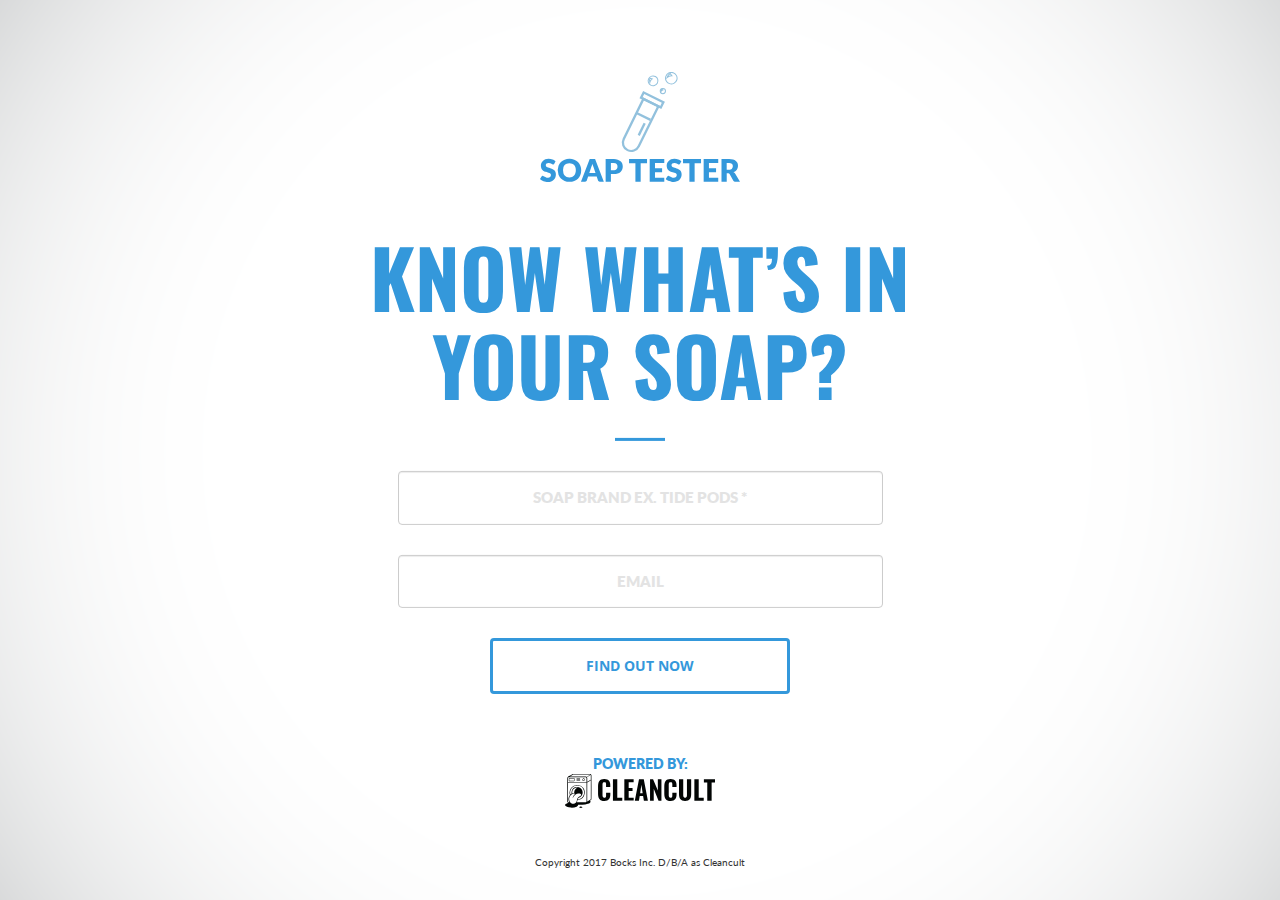
<file: index.html>
<!DOCTYPE html>
<html lang="en">

<head>

    <meta charset="utf-8">
    <meta http-equiv="X-UA-Compatible" content="IE=edge">
    <meta name="viewport" content="width=device-width, initial-scale=1">
    <meta name="description" content="Provides a clear and transparent way to know what’s in your soap. Search your detergent, hand soap, all purpose cleaner, and more. Powered by Cleancult.">
    <meta name="author" content="">
    <link href="./img/favicon.png" rel="shortcut icon" type="image/x-icon">

    <link rel="apple-touch-icon" href="/static/img/apple-touch/apple-touch-icon.05b0c6905393.png" />
    <link rel="apple-touch-icon" sizes="57x57" href="/static/img/apple-touch/apple-touch-icon-57x57.05b0c6905393.png" />
    <link rel="apple-touch-icon" sizes="72x72" href="/static/img/apple-touch/apple-touch-icon-72x72.46ce3826d2c5.png" />
    <link rel="apple-touch-icon" sizes="76x76" href="/static/img/apple-touch/apple-touch-icon-76x76.54cb89c0c28e.png" />
    <link rel="apple-touch-icon" sizes="114x114" href="/static/img/apple-touch/apple-touch-icon-114x114.f4a4b2ac6d6b.png" />
    <link rel="apple-touch-icon" sizes="120x120" href="/static/img/apple-touch/apple-touch-icon-120x120.f61fcaa26a2a.png" />
    <link rel="apple-touch-icon" sizes="144x144" href="/static/img/apple-touch/apple-touch-icon-144x144.99b4f79779cc.png" />
    <link rel="apple-touch-icon" sizes="152x152" href="/static/img/apple-touch/apple-touch-icon-152x152.5d76a6c0d39d.png" />
    <link rel="apple-touch-icon" sizes="180x180" href="/static/img/apple-touch/apple-touch-icon-180x180.0c6d379275cc.png" />

    <link rel="canonical" href="https://knowwhatsinyoursoap.com" />
    <meta property="og:locale" content="en_US" />
    <meta property="og:type" content="website" />
    <meta property="og:title" content="ShepherdDog.io" />
    <meta property="og:url" content="https://knowwhatsinyoursoap.com" />
    <meta property="og:site_name" content="Know What's In Your Soap?" />
    <meta name="twitter:card" content="summary" />
    <meta name="twitter:description" content="Provides a clear and transparent way to know what’s in your soap. Search your detergent, hand soap, all purpose cleaner, and more. Powered by Cleancult." />
    <meta name="twitter:title" content="ShepherdDog.io" />
    <meta name="twitter:site" content="https://knowwhatsinyoursoap.com" />
    <meta name="twitter:creator" content="@cleancult" />
    <title>Know What's In Your Soap?</title>
    <meta property="og:description" content="Provides a clear and transparent way to know what’s in your soap. Search your detergent, hand soap, all purpose cleaner, and more. Powered by Cleancult." />

    <!-- Bootstrap Core CSS -->
    <link href="vendor/bootstrap/css/bootstrap.min.css" rel="stylesheet">

    <!-- Custom Fonts -->
    <link href="vendor/font-awesome/css/font-awesome.min.css" rel="stylesheet" type="text/css">
    <link href='https://fonts.googleapis.com/css?family=Open+Sans:300italic,400italic,600italic,700italic,800italic,400,300,600,700,800' rel='stylesheet' type='text/css'>
    <link href='https://fonts.googleapis.com/css?family=Merriweather:400,300,300italic,400italic,700,700italic,900,900italic' rel='stylesheet' type='text/css'>
    <!--  Oswlad & Lato -->
    <link href="https://fonts.googleapis.com/css?family=Lato:400,700,900|Oswald:500,700" rel="stylesheet">
    <!-- Plugin CSS -->
    <link href="vendor/magnific-popup/magnific-popup.css" rel="stylesheet">

    <!-- Theme CSS -->
    <link href="css/creative.css" rel="stylesheet">
  <link rel="stylesheet" href="https://cdnjs.cloudflare.com/ajax/libs/animate.css/3.5.2/animate.min.css">
    <!-- HTML5 Shim and Respond.js IE8 support of HTML5 elements and media queries -->
    <!-- WARNING: Respond.js doesn't work if you view the page via file:// -->
    <!--[if lt IE 9]>
        <script src="https://oss.maxcdn.com/libs/html5shiv/3.7.0/html5shiv.js"></script>
        <script src="https://oss.maxcdn.com/libs/respond.js/1.4.2/respond.min.js"></script>
    <![endif]-->

</head>

<body id="page-top">
    <section>
        <div class="header-content">
            <div class="header-content-inner">
                <img src="./img/logo.svg" alt="Know What Is In Your Soap Logo" class='logo-main'>
                <h1 id="homeHeading">KNOW WHAT’S IN <br> YOUR SOAP?</h1>
                <hr>
                <div class="row">
                    <div class="col-md-6 col-md-push-3">
                        <form name="sentMessage" id="contactForm" novalidate>
                            <div class="row">
                                <div class="col-md-12">
                                  <div class="form-group">
                                      <input class="form-control" placeholder="SOAP BRAND EX. TIDE PODS *" id="brand">
                                      <p class="help-block text-danger"></p>
                                  </div>
                                    <div class="form-group">
                                        <input type="text" class="form-control" placeholder="EMAIL" id="email">
                                        <p class="help-block text-danger"></p>
                                    </div>
                                </div>

                            </div>
                        </form>
                    </div>
                </div>
                <a href="#about" class="btn btn-primary btn-xl page-scroll">Find Out Now</a>
            </div>
            <br> <br> <br>
            <b class='power'>POWERED BY:</b> <br>
            <a href="https://www.cleancult.com/"><img src="./img/cleancult-logo.svg" alt="Cleancult Logo" class='logo-sec'></a>
        </div>
        <p class='copyright'>Copyright 2017 Bocks Inc. D/B/A as Cleancult</p>
    </section>

</body>

</html>
</file>
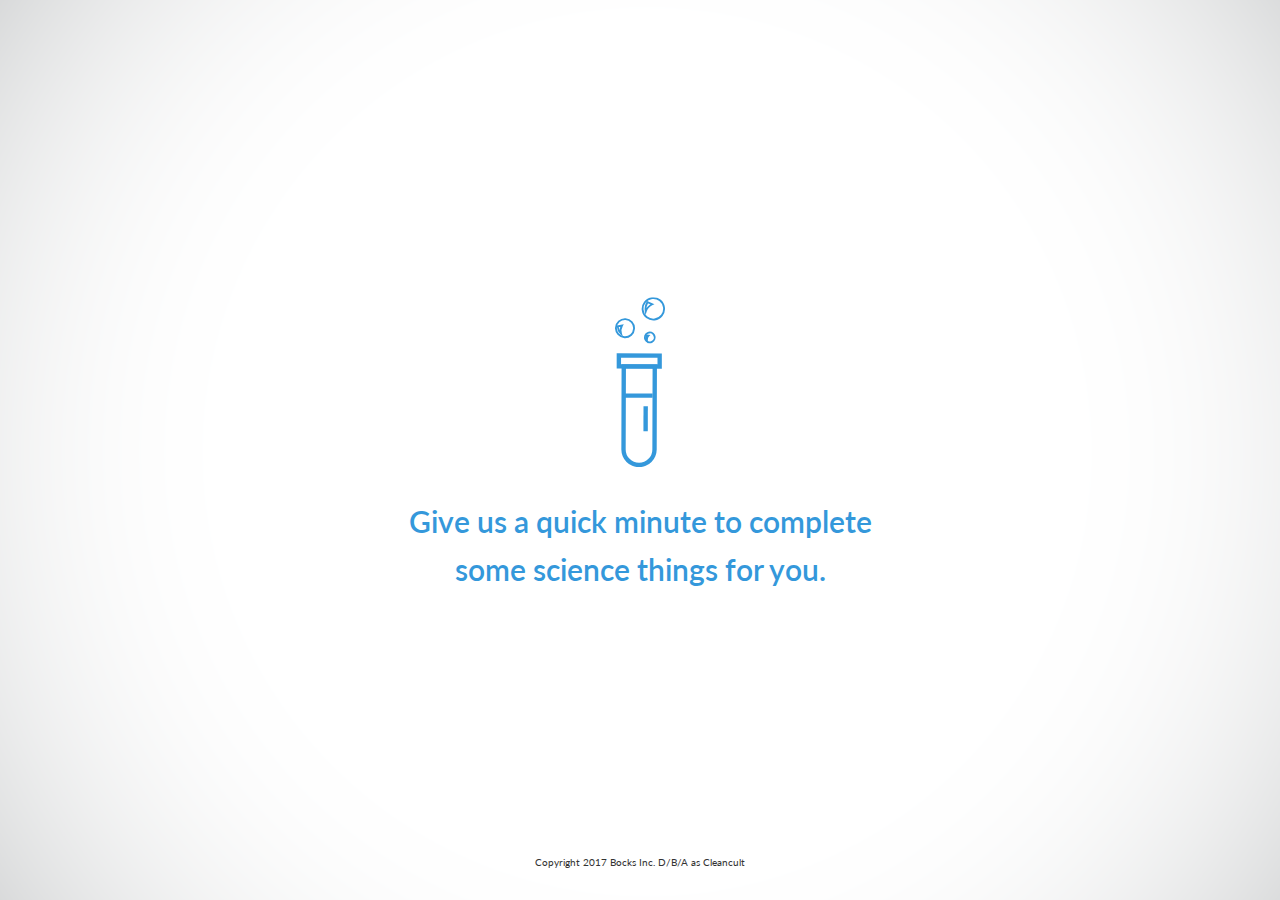
<file: loading.html>
<!DOCTYPE html>
<html lang="en">

<head>

    <meta charset="utf-8">
    <meta http-equiv="X-UA-Compatible" content="IE=edge">
    <meta name="viewport" content="width=device-width, initial-scale=1">
    <meta name="description" content="Provides a clear and transparent way to know what’s in your soap. Search your detergent, hand soap, all purpose cleaner, and more. Powered by Cleancult.">
    <meta name="author" content="">
    <link href="./img/favicon.png" rel="shortcut icon" type="image/x-icon">

    <link rel="apple-touch-icon" href="/static/img/apple-touch/apple-touch-icon.05b0c6905393.png" />
    <link rel="apple-touch-icon" sizes="57x57" href="/static/img/apple-touch/apple-touch-icon-57x57.05b0c6905393.png" />
    <link rel="apple-touch-icon" sizes="72x72" href="/static/img/apple-touch/apple-touch-icon-72x72.46ce3826d2c5.png" />
    <link rel="apple-touch-icon" sizes="76x76" href="/static/img/apple-touch/apple-touch-icon-76x76.54cb89c0c28e.png" />
    <link rel="apple-touch-icon" sizes="114x114" href="/static/img/apple-touch/apple-touch-icon-114x114.f4a4b2ac6d6b.png" />
    <link rel="apple-touch-icon" sizes="120x120" href="/static/img/apple-touch/apple-touch-icon-120x120.f61fcaa26a2a.png" />
    <link rel="apple-touch-icon" sizes="144x144" href="/static/img/apple-touch/apple-touch-icon-144x144.99b4f79779cc.png" />
    <link rel="apple-touch-icon" sizes="152x152" href="/static/img/apple-touch/apple-touch-icon-152x152.5d76a6c0d39d.png" />
    <link rel="apple-touch-icon" sizes="180x180" href="/static/img/apple-touch/apple-touch-icon-180x180.0c6d379275cc.png" />

    <link rel="canonical" href="https://knowwhatsinyoursoap.com" />
    <meta property="og:locale" content="en_US" />
    <meta property="og:type" content="website" />
    <meta property="og:title" content="ShepherdDog.io" />
    <meta property="og:url" content="https://knowwhatsinyoursoap.com" />
    <meta property="og:site_name" content="Know What's In Your Soap?" />
    <meta name="twitter:card" content="summary" />
    <meta name="twitter:description" content="Provides a clear and transparent way to know what’s in your soap. Search your detergent, hand soap, all purpose cleaner, and more. Powered by Cleancult." />
    <meta name="twitter:title" content="ShepherdDog.io" />
    <meta name="twitter:site" content="https://knowwhatsinyoursoap.com" />
    <meta name="twitter:creator" content="@cleancult" />
    <title>Know What's In Your Soap?</title>
    <meta property="og:description" content="Provides a clear and transparent way to know what’s in your soap. Search your detergent, hand soap, all purpose cleaner, and more. Powered by Cleancult." />

    <!-- Bootstrap Core CSS -->
    <link href="vendor/bootstrap/css/bootstrap.min.css" rel="stylesheet">

    <!-- Custom Fonts -->
    <link href="vendor/font-awesome/css/font-awesome.min.css" rel="stylesheet" type="text/css">
    <link href='https://fonts.googleapis.com/css?family=Open+Sans:300italic,400italic,600italic,700italic,800italic,400,300,600,700,800' rel='stylesheet' type='text/css'>
    <link href='https://fonts.googleapis.com/css?family=Merriweather:400,300,300italic,400italic,700,700italic,900,900italic' rel='stylesheet' type='text/css'>
    <!--  Oswlad & Lato -->
    <link href="https://fonts.googleapis.com/css?family=Lato:400,700,900|Oswald:500,700" rel="stylesheet">
    <!-- Plugin CSS -->
    <link href="vendor/magnific-popup/magnific-popup.css" rel="stylesheet">

    <!-- Theme CSS -->
    <link href="css/creative.css" rel="stylesheet">
    <link rel="stylesheet" href="https://cdnjs.cloudflare.com/ajax/libs/animate.css/3.5.2/animate.min.css">

    <!-- HTML5 Shim and Respond.js IE8 support of HTML5 elements and media queries -->
    <!-- WARNING: Respond.js doesn't work if you view the page via file:// -->
    <!--[if lt IE 9]>
        <script src="https://oss.maxcdn.com/libs/html5shiv/3.7.0/html5shiv.js"></script>
        <script src="https://oss.maxcdn.com/libs/respond.js/1.4.2/respond.min.js"></script>
    <![endif]-->

</head>

<body id="page-top">
    <section>
        <div class="header-content">
            <div class="header-content-inner">
                <img src="./img/science.svg" alt="Know What Is In Your Soap Logo" class='logo-loading animated wobble infinite'>
                <h4 id="loading-text">Give us a quick minute to complete <br>some science things for you.</h1>
            </div>
        </div>
        <p class='copyright'>Copyright 2017 Bocks Inc. D/B/A as Cleancult</p>
    </section>
</body>
</html>
</file>
<file: css/creative.css>
/*!
 * Start Bootstrap - Creative v3.3.7+1 (http://startbootstrap.com/template-overviews/creative)
 * Copyright 2013-2016 Start Bootstrap
 * Licensed under MIT (https://github.com/BlackrockDigital/startbootstrap/blob/gh-pages/LICENSE)
 */

html, body {
    height: 100%;
    width: 100%;
}

body {
    font-family: 'Merriweather', 'Helvetica Neue', Arial, sans-serif;
}

hr {
    border-color: #3498db;
    border-width: 3px;
    max-width: 50px;
}

hr.light {
    border-color: white;
}

a {
    -webkit-transition: all 0.35s;
    -moz-transition: all 0.35s;
    transition: all 0.35s;
    color: #3498db;
}

a:hover, a:focus {
    color: #eb3812;
}

h1, h2, h3, h4, h5, h6 {
    font-family: 'Oswald', sans-serif;
}

p {
    font-size: 16px;
    line-height: 1.5;
    margin-bottom: 20px;
}

.bg-primary {
    background-color: #3498db;
}

.bg-dark {
    background-color: #222222;
    color: white;
}

.text-faded {
    color: rgba(255, 255, 255, 0.7);
}

section {
    padding: 100px 0;
}

aside {
    padding: 50px 0;
}

.no-padding {
    padding: 0;
}

.navbar-default {
    background-color: #3498db;
    border-color: rgba(34, 34, 34, 0.05);
    font-family: 'Open Sans', 'Helvetica Neue', Arial, sans-serif;
    -webkit-transition: all 0.35s;
    -moz-transition: all 0.35s;
    transition: all 0.35s;
}

.navbar-default .navbar-header .navbar-brand {
    color: #3498db;
    font-family: 'Open Sans', 'Helvetica Neue', Arial, sans-serif;
    font-weight: 700;
    text-transform: uppercase;
}

.navbar-default .navbar-header .navbar-brand:hover, .navbar-default .navbar-header .navbar-brand:focus {
    color: #eb3812;
}

.navbar-default .navbar-header .navbar-toggle {
    font-weight: 700;
    font-size: 12px;
    color: #222222;
    text-transform: uppercase;
}

.navbar-default .nav>li>a, .navbar-default .nav>li>a:focus {
    text-transform: uppercase;
    font-weight: 700;
    font-size: 13px;
    color: #222222;
}

.navbar-default .nav>li>a:hover, .navbar-default .nav>li>a:focus:hover {
    color: #3498db;
}

.navbar-default .nav>li.active>a, .navbar-default .nav>li.active>a:focus {
    color: #3498db !important;
    background-color: transparent;
}

.navbar-default .nav>li.active>a:hover, .navbar-default .nav>li.active>a:focus:hover {
    background-color: transparent;
}

@media (min-width: 768px) {
    .navbar-default {
        background-color: #3498db;
        border-color: rgba(255, 255, 255, 0.3);
    }
    .navbar-default .navbar-header .navbar-brand {
        color: rgba(255, 255, 255, 0.7);
    }
    .navbar-default .navbar-header .navbar-brand:hover, .navbar-default .navbar-header .navbar-brand:focus {
        color: white;
    }
    .navbar-default .nav>li>a, .navbar-default .nav>li>a:focus {
        color: rgba(255, 255, 255, 0.7);
    }
    .navbar-default .nav>li>a:hover, .navbar-default .nav>li>a:focus:hover {
        color: white;
    }
    .navbar-default.affix {
        background-color: white;
        border-color: rgba(34, 34, 34, 0.05);
    }
    .navbar-default.affix .navbar-header .navbar-brand {
        color: #3498db;
        font-size: 14px;
    }
    .navbar-default.affix .navbar-header .navbar-brand:hover, .navbar-default.affix .navbar-header .navbar-brand:focus {
        color: #eb3812;
    }
    .navbar-default.affix .nav>li>a, .navbar-default.affix .nav>li>a:focus {
        color: #222222;
    }
    .navbar-default.affix .nav>li>a:hover, .navbar-default.affix .nav>li>a:focus:hover {
        color: #3498db;
    }
}

section {
    position: relative;
    width: 100%;
    min-height: auto;
    -webkit-background-size: cover;
    -moz-background-size: cover;
    background-size: cover;
    -o-background-size: cover;
    background-position: center;
    background-image: url('../img/background.png');
    text-align: center;
    color: white;
}

section .header-content {
    position: relative;
    text-align: center;
    padding: 100px 15px 100px;
    width: 100%;
}

section .header-content .header-content-inner h1 {
    font-weight: 700;
    text-transform: uppercase;
    margin-top: 0;
    margin-bottom: 0;
    font-size: 30px;
}

section .header-content .header-content-inner hr {
    margin: 30px auto;
}

section .header-content .header-content-inner p {
    font-weight: 300;
    color: rgba(255, 255, 255, 0.7);
    font-size: 16px;
    margin-bottom: 50px;
}


/* This Media Q is fucking things up */

@media (min-width: 768px) {
    section {
        min-height: 100%;
    }
    section .header-content {
        position: absolute;
        top: 50%;
        -webkit-transform: translateY(-50%);
        -ms-transform: translateY(-50%);
        transform: translateY(-50%);
        padding: 0 50px;
    }
    .results .header-content {
        top: 50% !important;
        position: relative !important;
        text-align: center !important;
        padding-top: 0px !important;
        width: 100% !important;
        -webkit-transform: translateY(0%) !important;
        -ms-transform: translateY(0%) !important;
        transform: translateY(0%) !important;
    }
    .results {
        padding-top: 20px;
    }
    section .header-content .header-content-inner {
        max-width: 1000px;
        margin-left: auto;
        margin-right: auto;
    }
    section .header-content .header-content-inner h1 {
        font-size: 50px;
    }
    section .header-content .header-content-inner p {
        font-size: 18px;
        max-width: 80%;
        margin-left: auto;
        margin-right: auto;
    }
}

.section-heading {
    margin-top: 0;
}

.service-box {
    max-width: 400px;
    margin: 50px auto 0;
}

@media (min-width: 992px) {
    .service-box {
        margin: 20px auto 0;
    }
}

.service-box p {
    margin-bottom: 0;
}

.no-gutter>[class*='col-'] {
    padding-right: 0;
    padding-left: 0;
}

.btn-primary {
    color: white;
    background-color: #fff;
    border: 3px solid #3498db !important;
    -webkit-transition: all 0.35s;
    -moz-transition: all 0.35s;
    transition: all 0.35s;
    color: #3498db;
    min-width: 300px;
}

.btn-primary:hover, .btn-primary:focus, .btn-primary.focus, .btn-primary:active, .btn-primary.active, .open>.dropdown-toggle.btn-primary {
    color: white;
    background-color: #2983bf;
    border-color: #2983bf;
}

.btn-primary:active, .btn-primary.active, .open>.dropdown-toggle.btn-primary {
    background-image: none;
}

.btn-primary.disabled, .btn-primary[disabled], fieldset[disabled] .btn-primary, .btn-primary.disabled:hover, .btn-primary[disabled]:hover, fieldset[disabled] .btn-primary:hover, .btn-primary.disabled:focus, .btn-primary[disabled]:focus, fieldset[disabled] .btn-primary:focus, .btn-primary.disabled.focus, .btn-primary[disabled].focus, fieldset[disabled] .btn-primary.focus, .btn-primary.disabled:active, .btn-primary[disabled]:active, fieldset[disabled] .btn-primary:active, .btn-primary.disabled.active, .btn-primary[disabled].active, fieldset[disabled] .btn-primary.active {
    background-color: #3498db;
    border-color: #3498db;
}

.btn-primary .badge {
    color: #3498db;
    background-color: white;
}

.btn {
    font-family: 'Open Sans', 'Helvetica Neue', Arial, sans-serif;
    border: none;
    font-weight: 700;
    text-transform: uppercase;
}

.btn-xl {
    padding: 15px 30px;
}

::-moz-selection {
    color: white;
    text-shadow: none;
    background: #222222;
}

::selection {
    color: white;
    text-shadow: none;
    background: #222222;
}

img::selection {
    color: white;
    background: transparent;
}

img::-moz-selection {
    color: white;
    background: transparent;
}

body {
    webkit-tap-highlight-color: #222222;
}


/*------------- Custom CSS ----------------*/

.logo-main {
    width: 200px;
    margin-bottom: 50px;
}

.logo-sec {
    width: 150px;
    margin-bottom: 20px;
}

.logo-loading {
    width: 50px;
    margin-bottom: 20px;
}

#homeHeading {
    color: #3498db;
    font-size: 80px;
}

#loading-text {
    color: #3498db;
    font-size: 30px;
    font-family: 'Lato', sans-serif;
    font-weight: 600 !important;
    line-height: 160%;
}

@media (max-width: 800px) {
    #homeHeading {
        color: #3498db;
        font-size: 50px;
    }
    section .header-content {
        padding-top: 0px;
    }
    section {
        padding-top: 20px;
    }
    .logo-main {
        width: 150px;
        margin-bottom: 30px;
    }
}

.form-group input, section#contact .form-group textarea {
    padding: 15px;
}

.form-group input.form-control {
    height: auto;
    text-align: center;
    font-family: 'Lato', sans-serif;
    font-weight: 800;
}

.form-group textarea.form-control {
    height: 236px;
}

.form-control:focus {
    border: 2px solid #3498db;
    box-shadow: none;
}

.help-block {
    margin-bottom: 30px !important;
}

.power {
    text-align: center;
    font-family: 'Lato', sans-serif;
    font-weight: 800;
    color: #3498db;
}

.copyright {
    right: 10px;
    bottom: 10px;
    position: absolute;
    font-size: 10px;
    font-family: 'Lato', sans-serif;
    color: #333;
    float: left;
}

.copyright {
    left: 10px;
    bottom: 10px;
    position: absolute;
    font-size: 10px;
    font-family: 'Lato', sans-serif;
    color: #333;
    float: left;
}

.resultsHeading {
    color: #333 !important;
    font-size: 80px !important;
    font-family: 'Lato', sans-serif !important;
    font-weight: 800 !important;
}

.resultsDetailHeading {
    color: #333 !important;
    font-size: 45px !important;
    font-family: 'Lato', sans-serif !important;
    font-weight: 800 !important;
    margin-top: 40px !important;
}

.resultDetailOneLine {
    color: gray !important;
    font-size: 17px !important;
    font-family: 'Lato', sans-serif !important;
    font-weight: 600 !important;
    line-height: 150%;
}

.warning {
    color: #deba32;
}

.danger {
    color: #c0392b;
}

.molecule {
    max-width: 200px;
}

.ingredient-title {
    color: #222 !important;
    font-size: 24px !important;
    font-family: 'Lato', sans-serif !important;
    font-weight: 800 !important;
    line-height: 150%;
}

.ingredient-concern {
    font-size: 18px !important;
    font-family: 'Lato', sans-serif !important;
    font-weight: 800 !important;
    line-height: 150%;
}

.searchTerm {
    color: gray;
    font-size: 30px;
    font-family: 'Lato', sans-serif;
    font-weight: 800;
}

.detail-bar-term {
    color: gray;
    font-size: 20px;
    font-family: 'Lato', sans-serif;
    font-weight: 600;
}

.try-again {
    color: gray !important;
    font-size: 20px;
    font-family: 'Lato', sans-serif;
    font-weight: 800 !important;
    margin-bottom: 0px !important;
}

.results {
    margin-top: auto;
    padding-top: 30px;
}

.result-image {
    max-width: 100px;
    text-align: center;
}

.result-detail-image {
    max-width: 160px;
    text-align: center;
}

.results-text p {
    text-align: left;
    color: gray !important;
    font-size: 20px !important;
    font-family: 'Lato', sans-serif !important;
    font-weight: 600 !important;
    min-height: 100%;
    display: flex;
    align-items: center;
}

.results-text h5 {
    text-align: left;
    color: #222222 !important;
    font-size: 30px !important;
    font-family: 'Lato', sans-serif !important;
    font-weight: 800 !important;
    margin-left: 0px !important;
}

.results-button {
    min-width: 0px !important;
    background-color: #f5f5f5;
    text-align: center;
    font-size: 17px;
}

.grade {
    background-color: #28b62c;
    border-radius: 300px;
    max-width: 100px;
    font-size: 90px;
    padding-bottom: 2px;
}

.letter-grade {
    color: #222222;
    font-size: 30px !important;
    font-family: 'Lato', sans-serif !important;
    font-weight: 800 !important;
}

.parent {
    display: table;
    table-layout: fixed;
}

.child {
    vertical-align: middle;
    display: inline-block;
}

@media (max-width: 800px) {
    .resultsHeading {
        color: #333 !important;
        font-size: 40px !important;
        font-family: 'Lato', sans-serif !important;
        font-weight: 800 !important;
    }
    .results-text p {
        text-align: center !important;
    }
    .results-text h5 {
        text-align: center !important;
    }
}

.logo-nav-bar {
    width: 30px;
    margin-top: -10px;
    float: none;
}

.progress-bar-warning {
    background-color: #deba32;
}

.progress-bar-danger {
    background-color: #c0392b;
}

.score {
    font-size: 70px !important;
    font-family: 'Lato', sans-serif !important;
    font-weight: 800 !important;
}

.average {
    color: #e6e6e6;
    font-size: 30px !important;
    font-family: 'Lato', sans-serif !important;
    font-weight: 800 !important;
}

.grade-bar {
    height: 10px !important;
    width: 40%;
}

.section-title {
    font-size: 50px !important;
    font-family: 'Lato', sans-serif !important;
    font-weight: 400 !important;
    color: #333;
}

.btn-dk-primary {
    color: white;
    background-color: #fff;
    border: 3px solid #2b79ae !important;
    -webkit-transition: all 0.35s;
    -moz-transition: all 0.35s;
    transition: all 0.35s;
    color: #2b79ae;
    min-width: 300px;
}

.btn-dk-primary:hover, .btn-primary:focus, .btn-primary.focus, .btn-primary:active, .btn-primary.active, .open>.dropdown-toggle.btn-primary {
    color: white;
    background-color: #2b79ae;
    border-color: #2b79ae;
}

.btn-dk-primary:active, .btn-primary.active, .open>.dropdown-toggle.btn-primary {
    background-image: none;
}

.btn-dk-primary.disabled, .btn-primary[disabled], fieldset[disabled] .btn-primary, .btn-primary.disabled:hover, .btn-primary[disabled]:hover, fieldset[disabled] .btn-primary:hover, .btn-primary.disabled:focus, .btn-primary[disabled]:focus, fieldset[disabled] .btn-primary:focus, .btn-primary.disabled.focus, .btn-primary[disabled].focus, fieldset[disabled] .btn-primary.focus, .btn-primary.disabled:active, .btn-primary[disabled]:active, fieldset[disabled] .btn-primary:active, .btn-primary.disabled.active, .btn-primary[disabled].active, fieldset[disabled] .btn-primary.active {
    background-color: #3498db;
    border-color: #3498db;
}

.btn-dk-primary .badge {
    color: #2b79ae;
    background-color: white;
}

.btn-dk-2-primary {
    color: white;
    background-color: #fff;
    border: 3px solid #516b7c !important;
    -webkit-transition: all 0.35s;
    -moz-transition: all 0.35s;
    transition: all 0.35s;
    color: #516b7c;
    min-width: 300px;
}

.btn-dk-2-primary:hover, .btn-primary:focus, .btn-primary.focus, .btn-primary:active, .btn-primary.active, .open>.dropdown-toggle.btn-primary {
    color: white;
    background-color: #516b7c;
    border-color: #516b7c;
}

.btn-dk-2-primary:active, .btn-primary.active, .open>.dropdown-toggle.btn-primary {
    background-image: none;
}

.btn-dk-2-primary.disabled, .btn-primary[disabled], fieldset[disabled] .btn-primary, .btn-primary.disabled:hover, .btn-primary[disabled]:hover, fieldset[disabled] .btn-primary:hover, .btn-primary.disabled:focus, .btn-primary[disabled]:focus, fieldset[disabled] .btn-primary:focus, .btn-primary.disabled.focus, .btn-primary[disabled].focus, fieldset[disabled] .btn-primary.focus, .btn-primary.disabled:active, .btn-primary[disabled]:active, fieldset[disabled] .btn-primary:active, .btn-primary.disabled.active, .btn-primary[disabled].active, fieldset[disabled] .btn-primary.active {
    background-color: #516b7c;
    border-color: #516b7c;
}

.btn-dk-2-primary .badge {
    color: #516b7c;
    background-color: white;
}

.detail-bar {
    height: 50px !important;
}

.ingredient-one {
    border-right: 1px solid #222
}

@media (max-width: 800px) {
    .share-button {
        margin-bottom: 20px;
    }
    .ingredient-one {
        border-right: 0px solid white;
    }
    .navbar-brand {
        margin-left: 40% !important;
    }
}

.scale-text {
    font-size: 20px !important;
    font-family: 'Lato', sans-serif !important;
    font-weight: 800 !important;
    color: #333 !important;
    margin-top: 10px;
}

.form-control {
    font-size: 15px !important;
}

.form-control::-webkit-input-placeholder {
    color: #e3e3e3;
}

.form-control:-moz-placeholder {
    color: #e3e3e3;
}

.form-control::-moz-placeholder {
    color: #e3e3e3;
}

.form-control:-ms-input-placeholder {
    color: #e3e3e3;
}
</file>
